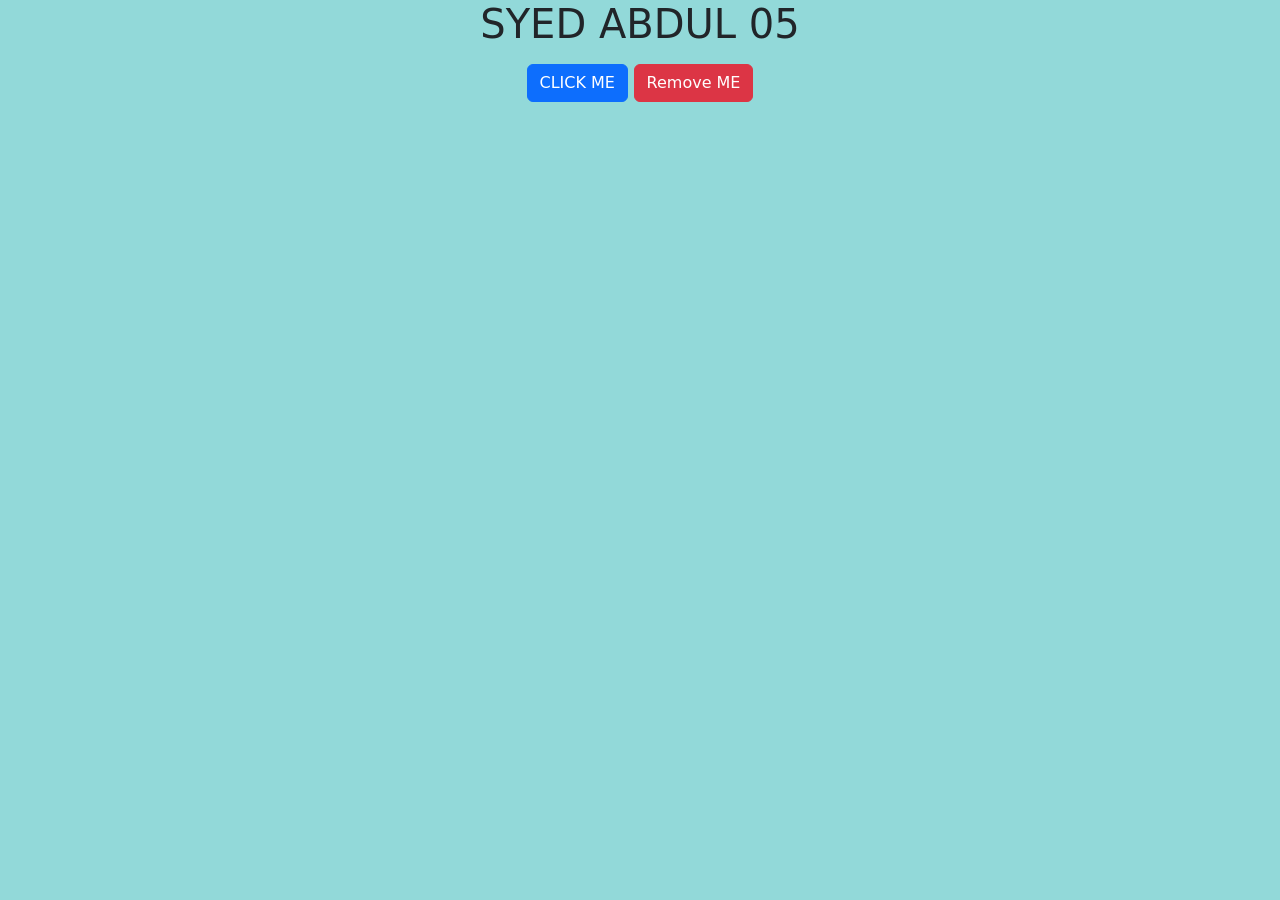
<file: BasicDOM Project/index.html>
<!DOCTYPE html>
<html lang="en">
<head>
    <meta charset="UTF-8">
    <meta name="viewport" content="width=device-width, initial-scale=1.0">
    <title>DOM basic</title>
    <link href="https://cdn.jsdelivr.net/npm/bootstrap@5.3.8/dist/css/bootstrap.min.css" rel="stylesheet" integrity="sha384-sRIl4kxILFvY47J16cr9ZwB07vP4J8+LH7qKQnuqkuIAvNWLzeN8tE5YBujZqJLB" crossorigin="anonymous">
    <link rel="stylesheet" href="index.css">
    
</head>
<body>


       <div id="name" class="card1">
           <h1 id="h1">SYED ABDUL 05</h1>
           <p id="p"></p>
           <button class="btn btn-primary" onclick="btc()">CLICK ME</button>
           <button class="btn btn-danger" onclick="btr()">Remove ME</button>
        </div>
       
       
    <script src="index.js"></script>
</body>

</html>
</file>
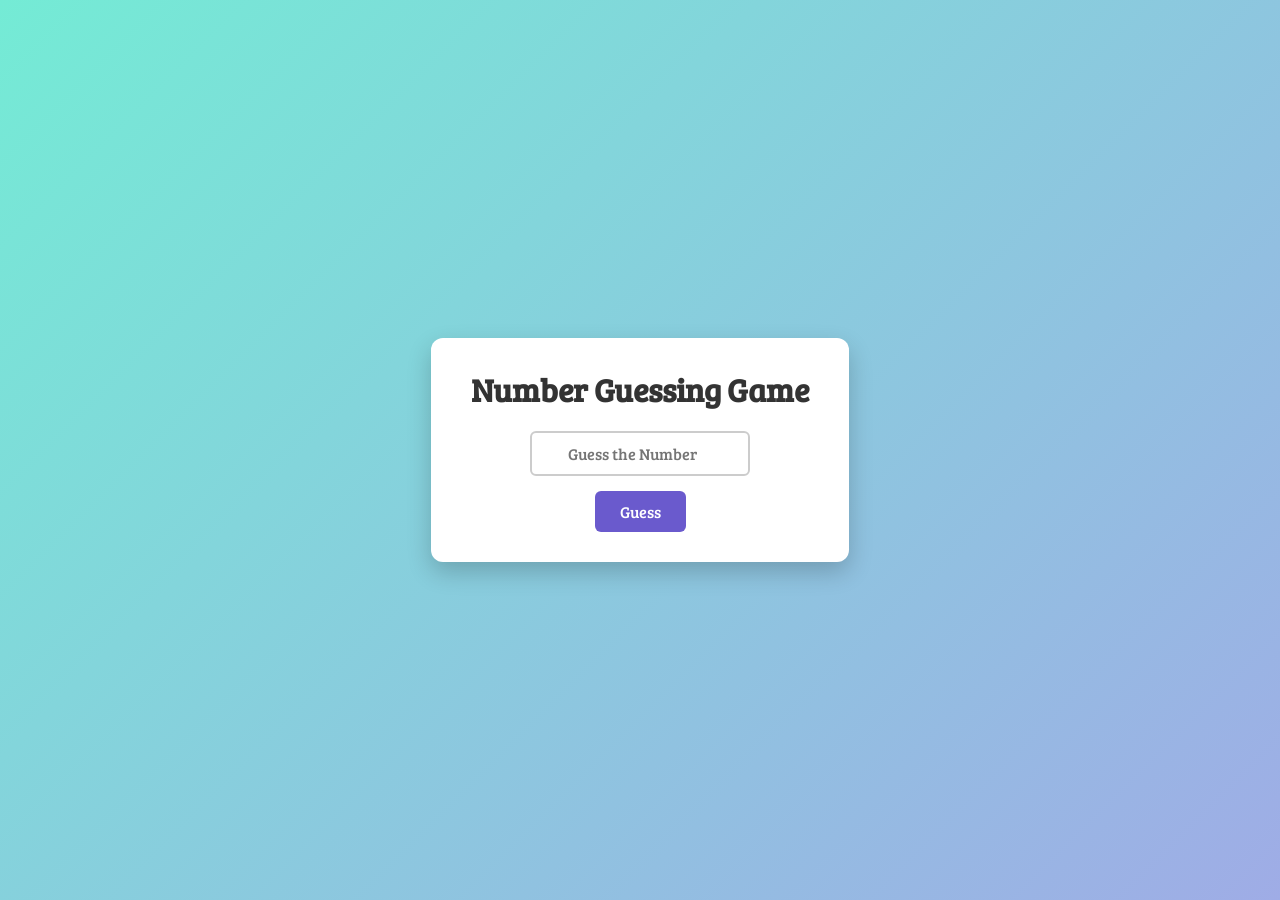
<file: Number Guessing Game/index.html>
<!DOCTYPE html>
<html lang="en">
<head>
    <meta charset="UTF-8">
    <meta name="viewport" content="width=device-width, initial-scale=1.0">
    <title>Guess the Number</title>
    <link rel="stylesheet" href="styles.css">
</head>
<body>
  <div>
    <h1>Number Guessing Game</h1>
    <input type="number" id="i" placeholder="Guess the Number"> <br>
    <button id="btn" onclick="clicked()">Guess</button>
    <script src="index.js"></script>

  </div>
    
</body>
</html>
</file>
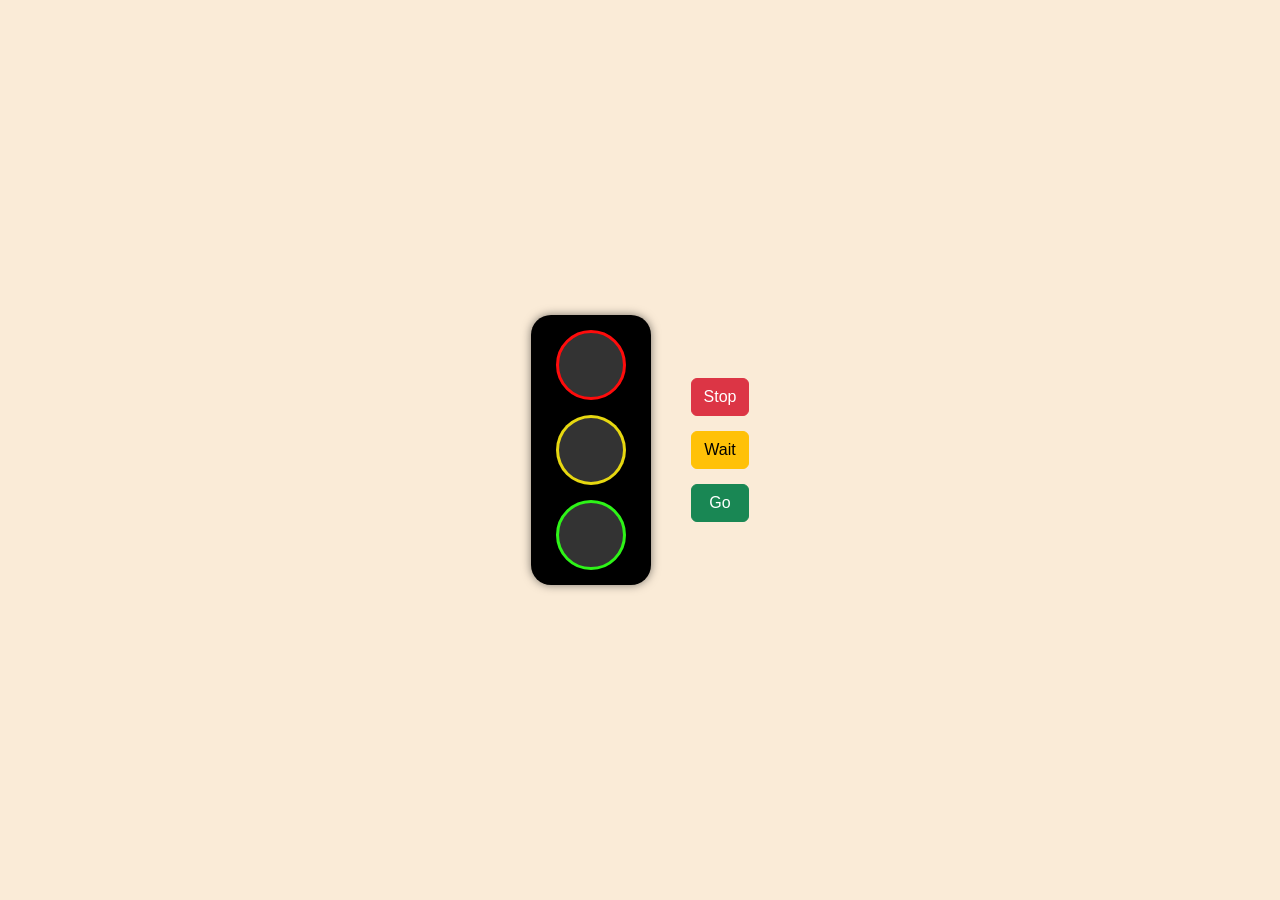
<file: Traffic signal/TS.html>
<!DOCTYPE html>
<html lang="en">
<head>
  <meta charset="UTF-8">
  <title>Traffic Signal</title>
  <link href="https://cdn.jsdelivr.net/npm/bootstrap@5.3.8/dist/css/bootstrap.min.css" rel="stylesheet" integrity="sha384-sRIl4kxILFvY47J16cr9ZwB07vP4J8+LH7qKQnuqkuIAvNWLzeN8tE5YBujZqJLB" crossorigin="anonymous">
  <link rel="stylesheet" href="TS.css">
  <link rel="icon" href="traffic-light.png">
</head>
<body>

  <div class="CARD">
    <div class="traffic-box">
      <div id="redLight" class="light1"></div>
      <div id="yellowLight" class="light2"></div>
      <div id="greenLight" class="light3"></div>
    </div>

    <div class="buttons">
      <button class="btn btn-danger" onclick="stopLight()">Stop</button>
      <button class="btn btn-warning" onclick="waitLight()">Wait</button>
      <button class="btn btn-success" onclick="goLight()">Go</button>
    </div>
  </div>

  <script src="TS.js"></script>

</body>
</html>
</file>
<file: BasicDOM Project/index.css>
body {
  background-color: #92d9d9;
  text-align: center;
  font-weight: bold;
  display: flex;
  flex-direction: column;
  justify-content: center;
  align-items: center;
  
}
</file>
<file: Number Guessing Game/styles.css>
@import url('https://fonts.googleapis.com/css2?family=Bree+Serif&family=Caveat:wght@400;700&family=Lobster&family=Monoton&family=Open+Sans:ital,wght@0,400;0,700;1,400;1,700&family=Playfair+Display+SC:ital,wght@0,400;0,700;1,700&family=Playfair+Display:ital,wght@0,400;0,700;1,700&family=Roboto:ital,wght@0,400;0,700;1,400;1,700&family=Source+Sans+Pro:ital,wght@0,400;0,700;1,700&family=Work+Sans:ital,wght@0,400;0,700;1,700&display=swap');

* {
  margin: 0;
  padding: 0;
  box-sizing: border-box;
  font-family: bree serif;
}


body {
  height: 100vh;
  display: flex;
  justify-content: center;
  align-items: center;
  background: linear-gradient(135deg, #74ebd5, #9face6);
  cursor: default;
}


div {
  background-color: white;
  padding: 30px 40px;
  border-radius: 12px;
  box-shadow: 0 10px 25px rgba(0, 0, 0, 0.2);
  text-align: center;
}


h1 {
  margin-bottom: 20px;
  color: #333;
}


input {
  width: 220px;
  padding: 10px;
  font-size: 16px;
  border-radius: 6px;
  border: 2px solid #ccc;
  outline: none;
  transition: 0.3s;
  text-align: center;
}


input:focus {
  border-color: #6a5acd;
  box-shadow: 0 0 5px #6a5acd;
}


button {
  margin-top: 15px;
  padding: 10px 25px;
  font-size: 16px;
  background-color: #6a5acd;
  color: white;
  border: none;
  border-radius: 6px;
  cursor: pointer;
  transition: 0.3s;
}


button:hover {
  background-color: #483d8b;
  transform: scale(1.05);
}


button:active {
  transform: scale(0.95);
}


input:hover,
button:hover {
  cursor: pointer;
}
</file>
<file: Traffic signal/TS.css>
body {
      margin: 0;
      font-family: Arial, sans-serif;
      background-color: antiquewhite;
      display: flex;
      justify-content: center;
      align-items: center;
      height: 100vh;
    }

    .CARD {
      display: flex;
      align-items: center;
      gap: 40px;
    }

    
    .traffic-box {
      width: 120px;
      padding: 15px 0;
      background-color: #000;
      border-radius: 20px;
      box-shadow: 0 0 10px rgba(0,0,0,0.5);
      display: flex;
      flex-direction: column;
      align-items: center;
      gap: 15px;
    }

    .light1 {
      width: 70px;
      height: 70px;
      border-radius: 50%;
      background-color: #333;   
      border: 3px solid #ff0c0c;
    }

    .light2 {
      width: 70px;
      height: 70px;
      border-radius: 50%;
      background-color: #333;   
      border: 3px solid #ffef0ce1;
    }

    .light3 {
      width: 70px;
      height: 70px;
      border-radius: 50%;
      background-color: #333;   
      border: 3px solid #2ef418;
    }
  
    .red    { background-color: red; }
    .yellow { background-color: yellow; }
    .green  { background-color: limegreen; }

    .buttons {
      display: flex;
      flex-direction: column;
      gap: 15px;
    }

    button {
      padding: 10px 30px;
      font-size: 16px;
      border-radius: 8px;
      border: 1px solid #333;
      background-color: #fff;
      cursor: pointer;
      transition: transform 0.1s, box-shadow 0.1s;
    }

    button:hover {
      transform: translateY(-2px);
      box-shadow: 0 3px 6px rgba(0,0,0,0.2);
    }

    button:active {
      transform: translateY(0);
      box-shadow: none;
    }
</file>
